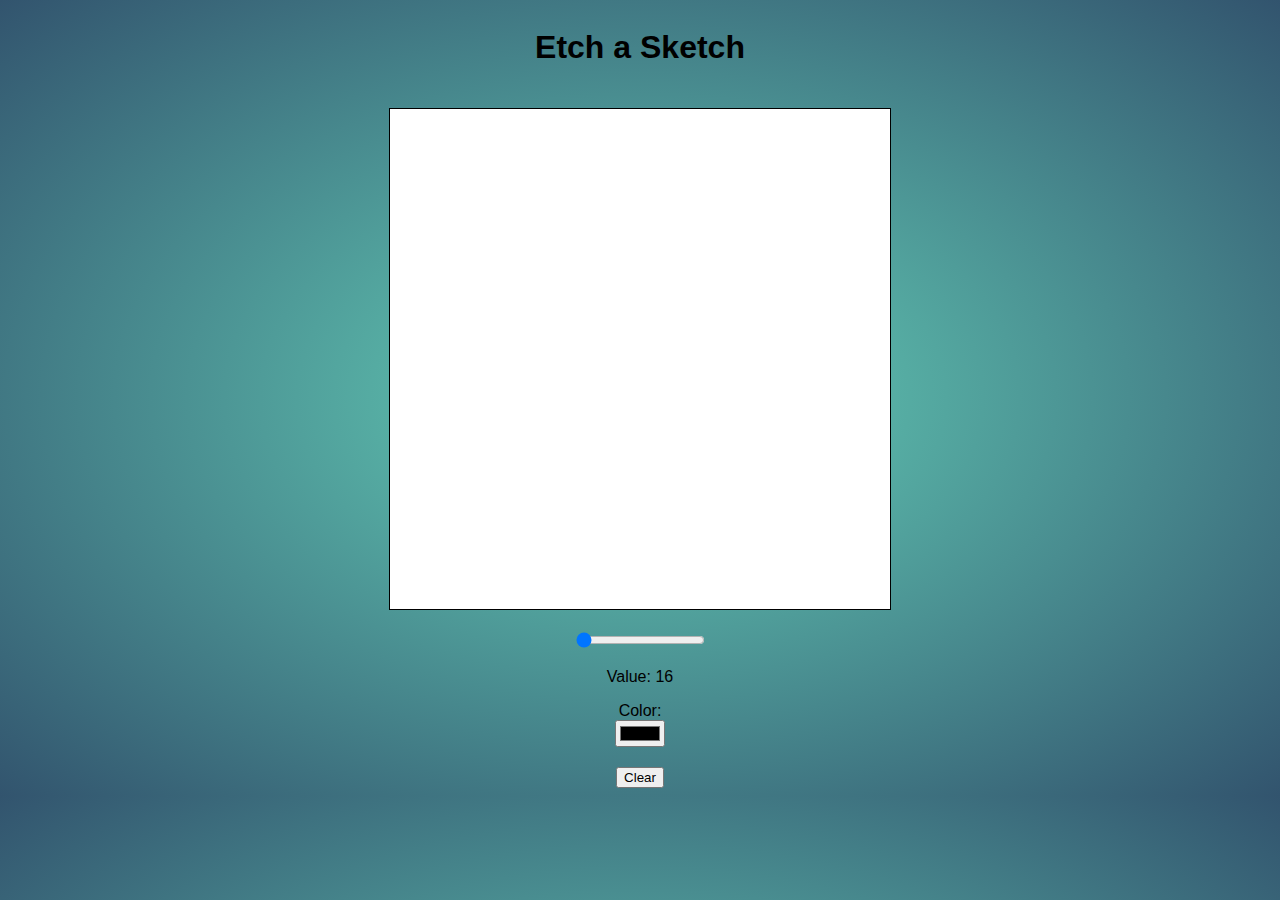
<file: index.html>
<!DOCTYPE html>
<html lang="en">
  <head>
    <meta charset="UTF-8" />
    <meta http-equiv="X-UA-Compatible" content="IE=edge" />
    <meta name="viewport" content="width=device-width, initial-scale=1.0" />
    <link rel="stylesheet" href="style.css" />
    <title>Etch a Sketch</title>
  </head>
  <body>
    <h1>Etch a Sketch</h1>

    <div id="container"></div>
    <div class="slideContainer">
      <input
        type="range"
        min="16"
        max="64"
        value="16"
        class="slider"
        id="myRange"
      />
    </div>
    <p>Value: <span id="gridValue"></span></p>
    <label for="color-picker">Color:</label>
    <input type="color" id="colorChoice" />
    <button id="clear">Clear</button>
    <script src="script.js"></script>
  </body>
</html>
</file>
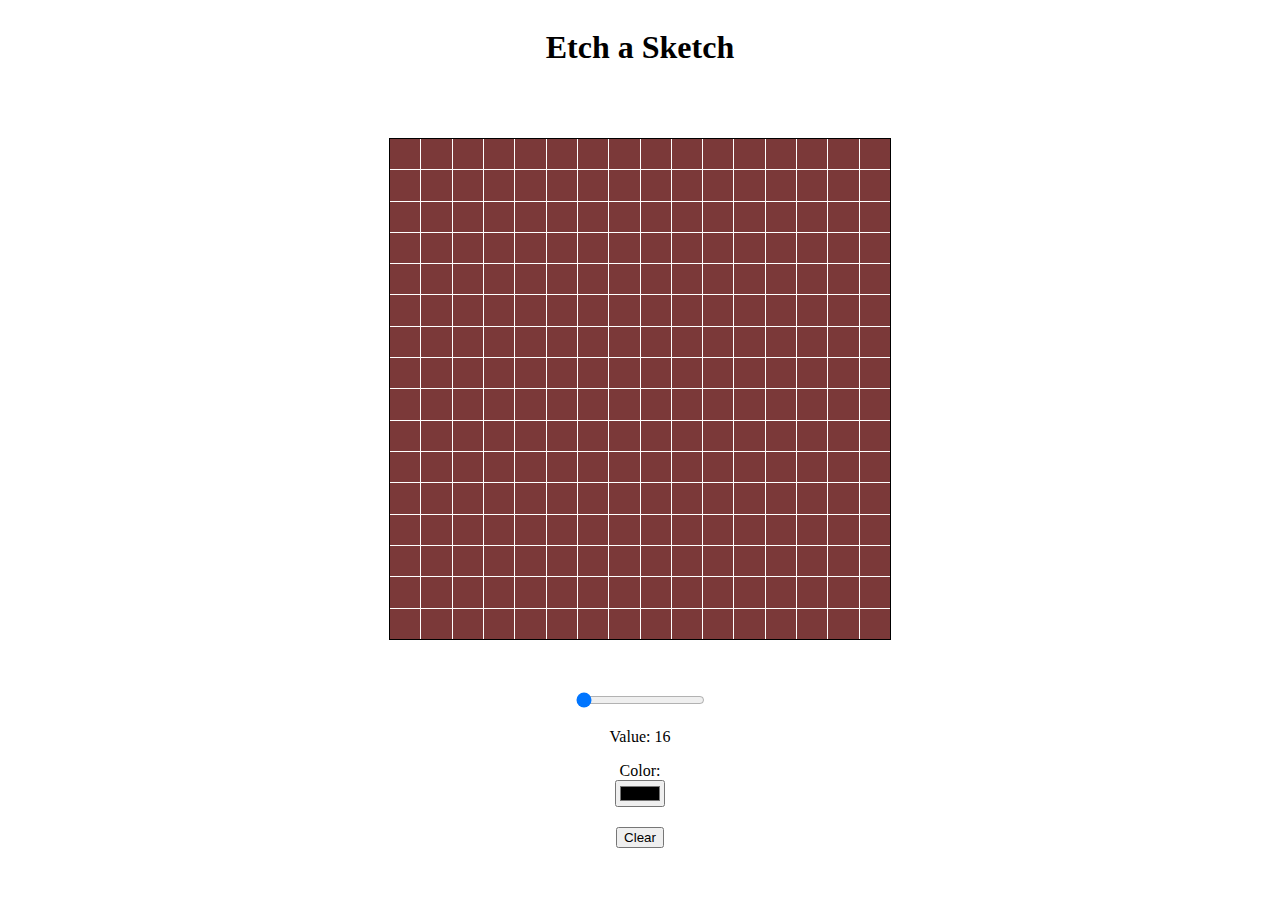
<file: Etch a Sketch 2.0/index.html>
<!DOCTYPE html>
<html lang="en">
  <head>
    <meta charset="UTF-8" />
    <meta http-equiv="X-UA-Compatible" content="IE=edge" />
    <meta name="viewport" content="width=device-width, initial-scale=1.0" />
    <link rel="stylesheet" href="style.css" />
    <title>Etch a Sketch</title>
  </head>
  <body>
    <h1>Etch a Sketch</h1>

    <div id="container"></div>
    <div class="slideContainer">
      <input
        type="range"
        min="16"
        max="64"
        value="16"
        class="slider"
        id="myRange"
      />
    </div>
    <p>Value: <span id="gridValue"></span></p>
    <label for="color-picker">Color:</label>
    <input type="color" id="color-picker" />
    <button id="clear">Clear</button>
    <script src="script.js"></script>
  </body>
</html>
</file>
<file: style.css>
body {
  display: flex;
  flex-direction: column;
  align-items: center;
  background: #71bfcc;
  background: radial-gradient(#64d0b8, #32546e);
  font-family: Verdana, Geneva, Tahoma, sans-serif;
}

#container {
  width: 500px;
  height: 500px;
  margin: 20px;

  border: 1px solid black;
  background-color: transparent;
  display: grid;
  grid-template-columns: repeat(16, 1fr);
  grid-template-rows: repeat(16, 1fr);
}

.square {
  background-color: #fff;
  transition: background-color 0.3s ease-in-out;
}

#clear {
  margin-top: 20px;
}
</file>
<file: Etch a Sketch 2.0/style.css>
body {
  display: flex;
  flex-direction: column;
  align-items: center;
}

#container {
  width: 500px;
  height: 500px;
  margin: 50px;

  border: 1px solid black;
  background-color: transparent;
  display: grid;
  grid-template-columns: repeat(16, 1fr);
  grid-template-rows: repeat(16, 1fr);
  gap: 1px;
}

.square {
  background-color: #7b3939;
  transition: background-color 0.3s ease-in-out;
}

#clear {
  margin-top: 20px;
}
</file>
